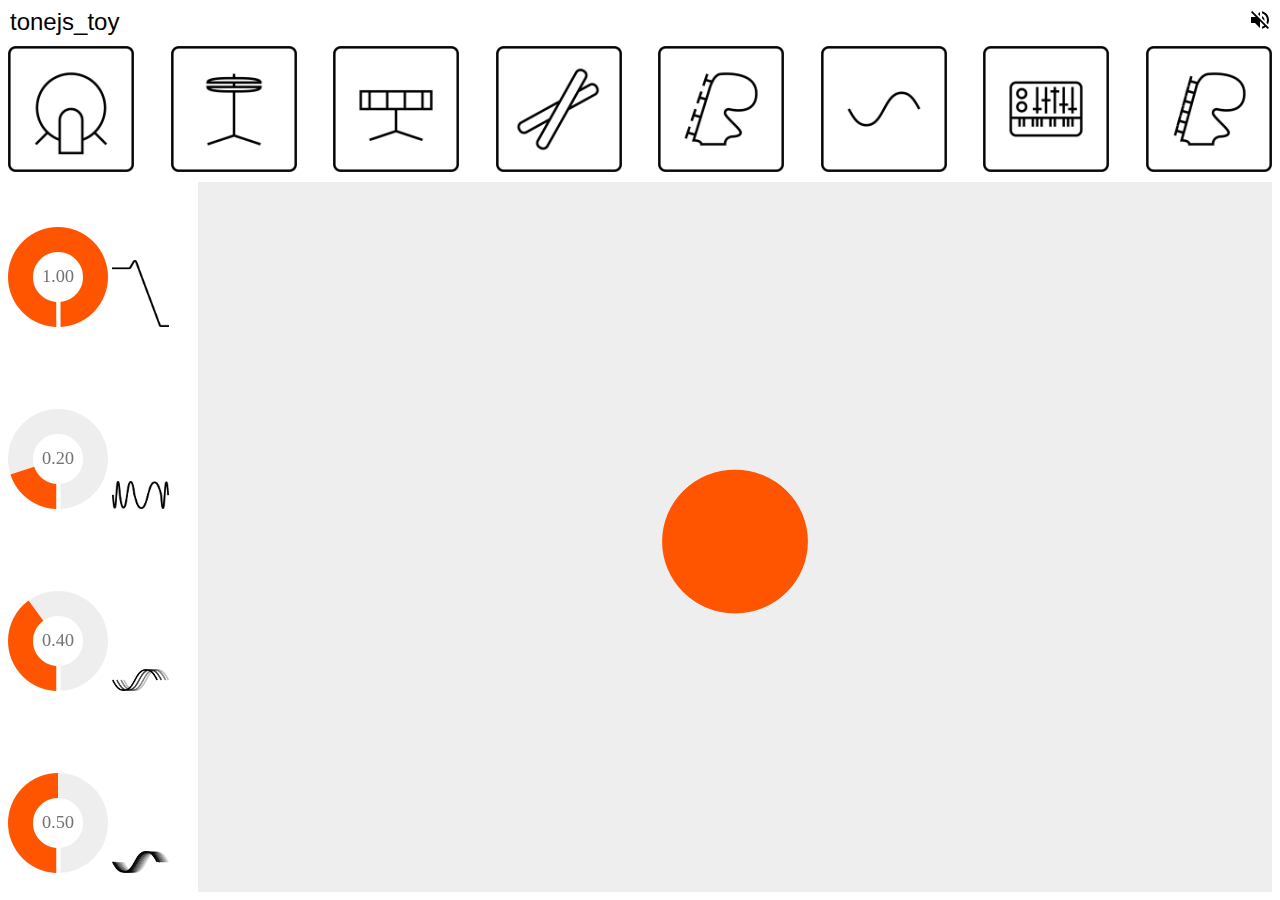
<file: index8.html>
<html>
    <head>
        <title>
            tonejs_toy
        </title>
        <script src="js/unmute-v013.js" data-add-button="true"></script>
        <script src="js/tone-v13.js"></script>
        <script src="js/nexusUI-v1.js"></script>
        <script src="js/nexusUI-v2.js"></script>
        
        <link href="style.css" rel="stylesheet">
    </head>
    <body>
        <div id ="mainBox">
            <div id="titleText">
                tonejs_toy
            </div>
            
            <div id="loopsArea"></div>
            
            <div id="synthArea">
                <div id="controlsArea">
                    <div id="filterDialArea">
                        <canvas nx="dial" id="filterDial"></canvas>
                        <img class="synthUI" src="/imgs/filter.png">
                    </div>
                    <div id="lfoDialArea">
                        <canvas nx="dial" id="lfoDial"></canvas>
                        <img class="synthUI" src="/imgs/lfo.png">
                    </div>
                    <div id="delayDialArea">
                        <canvas nx="dial" id="delayDial"></canvas>
                        <img class="synthUI" src="/imgs/delay.png">
                    </div>
                    <div id="reverbDialArea">
                        <canvas nx="dial" id="reverbDial"></canvas>
                        <img class="synthUI" src="/imgs/reverb.png">
                    </div>
                </div>
                <div id="padArea">
                    <canvas nx="position" id="inputPad"></canvas>
                </div>
            </div>

            </div>
            
            <script>            
                // set track bpm
                Tone.Transport.bpm.value = 120;
                Tone.Transport.start();

                // get controlsArea div from DOM
                var controls = document.getElementById("loopsArea");

                var createNewButton = function(name, measure, destination) {
                    var isPlaying = false;

                    // initialise sample
                    var sampleHolder = new Tone.Player("/loops/" + name + ".mp3");
                    sampleHolder.connect(Tone.Master);

                    // initialise sample player
                    var samplePlayer = function(event) {
                        console.log("playing " + name);
                        sampleHolder.start();
                    }

                    // initialise loop
                    var loopHolder = new Tone.Loop(samplePlayer, measure);

                    // handle button presses
                    var buttonHandler = function() {
                        console.log("button " + name + " was clicked");
                        console.log(isPlaying);
                        if(isPlaying == false) {
                            loopHolder.start(0);
                            console.log(name + " loop started");
                            isPlaying = true;
                        }
                        else {
                            loopHolder.stop();
                            console.log(name + " loop stopped");
                            isPlaying = false;
                        }
                    }.bind(this);

                    // initialise button
                    var loopButton = document.createElement("img");
                    loopButton.src = "/imgs/" + name + ".png";

                    controls.appendChild(loopButton);

                    loopButton.style.padding = "auto";
                    loopButton.style.width = "10%";
                    loopButton.style.height = "auto";

                    loopButton.addEventListener("click", buttonHandler);
                    console.log(isPlaying);
                };

                var loops = [{name      : "kick",
                              measure   : "2m"
                             },
                             {name      : "hat",
                              measure   : "2m"
                             },
                             {name      : "snare",
                              measure   : "2m"
                             },
                             {name      : "clave",
                              measure   : "2m"
                             },
                             {name      : "bass",
                              measure   : "4m"
                             },
                             {name      : "2bass",
                              measure   : "16m"
                             },
                             {name      : "pad",
                              measure   : "8m"
                             },
                             {name      : "lead",
                              measure   : "8m"
                             }
                            ];

                for (var i = 0; i < loops.length; i++) {
                    createNewButton(loops[i].name, loops[i].measure, controls);
                };

                // initialise synth and effect components
                var reverb = new Tone.Reverb();
                reverb.generate();
                reverb.connect(Tone.Master);

                var feedbackDelay = new Tone.FeedbackDelay("8n", 0.5);
                feedbackDelay.connect(reverb);

                var vol = new Tone.Volume(-18);
                vol.connect(feedbackDelay);

                var ampEnvelope = new Tone.AmplitudeEnvelope();
                ampEnvelope.attack = 0.1;
                ampEnvelope.decay = 0;
                ampEnvelope.sustain = 0.5;
                ampEnvelope.release = 0.8;
                ampEnvelope.connect(vol);

                var filter = new Tone.Filter(1200);
                filter.type = "lowpass";
                filter.Q = 1;
                filter.connect(ampEnvelope);

                var oscillator = new Tone.Oscillator();
                oscillator.type = "sawtooth";
                oscillator.connect(filter);
                oscillator.start();

                var lfo = new Tone.LFO("4n", 0, 10);
                lfo.connect(oscillator.volume);
                lfo.start();

                // handle nx initialisation
                nx.onload = function() {
                    // initialise filter dial
                    filterDial.min = 0.0;
                    filterDial.max = 1.0;
                    filterDial.val.value = 1.0;
                    filterDial.init();

                    // event listener for filter dial
                    filterDial.on("*", function(nexusData){
                        filter.frequency.value = (nexusData.value * 1000) + 200;
                    });

                    // initialise lfo dial
                    lfoDial.min = 0.0;
                    lfoDial.max = 1.0;
                    lfoDial.val.value = 0.2;
                    lfoDial.init();

                    // event listener for lfo dial
                    lfoDial.on("*", function(nexusData){
                        lfo.amplitude.value = nexusData.value;
                    });

                    // initialise delay dial
                    delayDial.min = 0.0;
                    delayDial.max = 1.0;
                    delayDial.val.value = 0.4;
                    delayDial.init();

                    // event listener for delay dial
                    delayDial.on("*", function(nexusData){
                        feedbackDelay.wet.value = nexusData.value;
                    });

                    // initialise reverb dial
                    reverbDial.min = 0.0;
                    reverbDial.max = 1.0;
                    reverbDial.val.value = 0.5;
                    reverbDial.init();

                    // event listener for reverb dial
                    reverbDial.on("*", function(nexusData){
                        reverb.wet.value = nexusData.value;
                    });

                    // event listener for xypad
                    inputPad.on("*", function(nexusData){
                        var inputPad_x = nexusData.x;
                        var inputPad_y = nexusData.y;
                        var inputPad_state = nexusData.state;

                        if(inputPad_state == "click"){
                            ampEnvelope.triggerAttack();
                        }
                        else if(inputPad_state == "release"){
                            ampEnvelope.triggerRelease();
                        }

                        oscillator.frequency.value = (inputPad_x * 440) + 440;
                        lfo.frequency.value = (inputPad_y * 5) + 1;

                        console.log(inputPad_x);
                        console.log(inputPad_y);
                        console.log(inputPad_state);
                        console.log(filter.frequency.value);
                    });
                }
            </script>
        </div>
    </body>
</html>
</file>
<file: style.css>
div#mainBox {
    font-family: sans-serif;
    display: flex;
    flex-flow: column;
    height: 100%;
    
    overflow: hidden;
}

div#titleText {
    padding-left: 2px;
    display: block;
    font-family: sans-serif;
    font-size: x-large;
}

div#loopsArea {
    padding-top: 10px;
    display: flex;
    justify-content: space-between;
    width: 100%;
}

div#controlsArea {
    display: flex;
    flex-flow: column;
    justify-content: space-around;
    padding-top: 10px;
    width: 15%;
    height: 100%;
}

.synthUI {
    width: 30%;
    height: auto;
}

div#synthArea {
    display: flex;
    height: 100%;
}

div#filterDialArea {
    padding-top: 10px;
    display: block;
}

div#lfoDialArea {
    padding-top: 10px;
    display: block;
}

div#delayDialArea {
    padding-top: 10px;
    display: block;
}

div#reverbDialArea {
    padding-top: 10px;
    display: block;
}

div#padArea {
    flex-grow: 1;
}

#inputPad {
    padding-top: 10px;
    display: inline-block;
    height: 100%;
    width: 100%;
}
</file>
